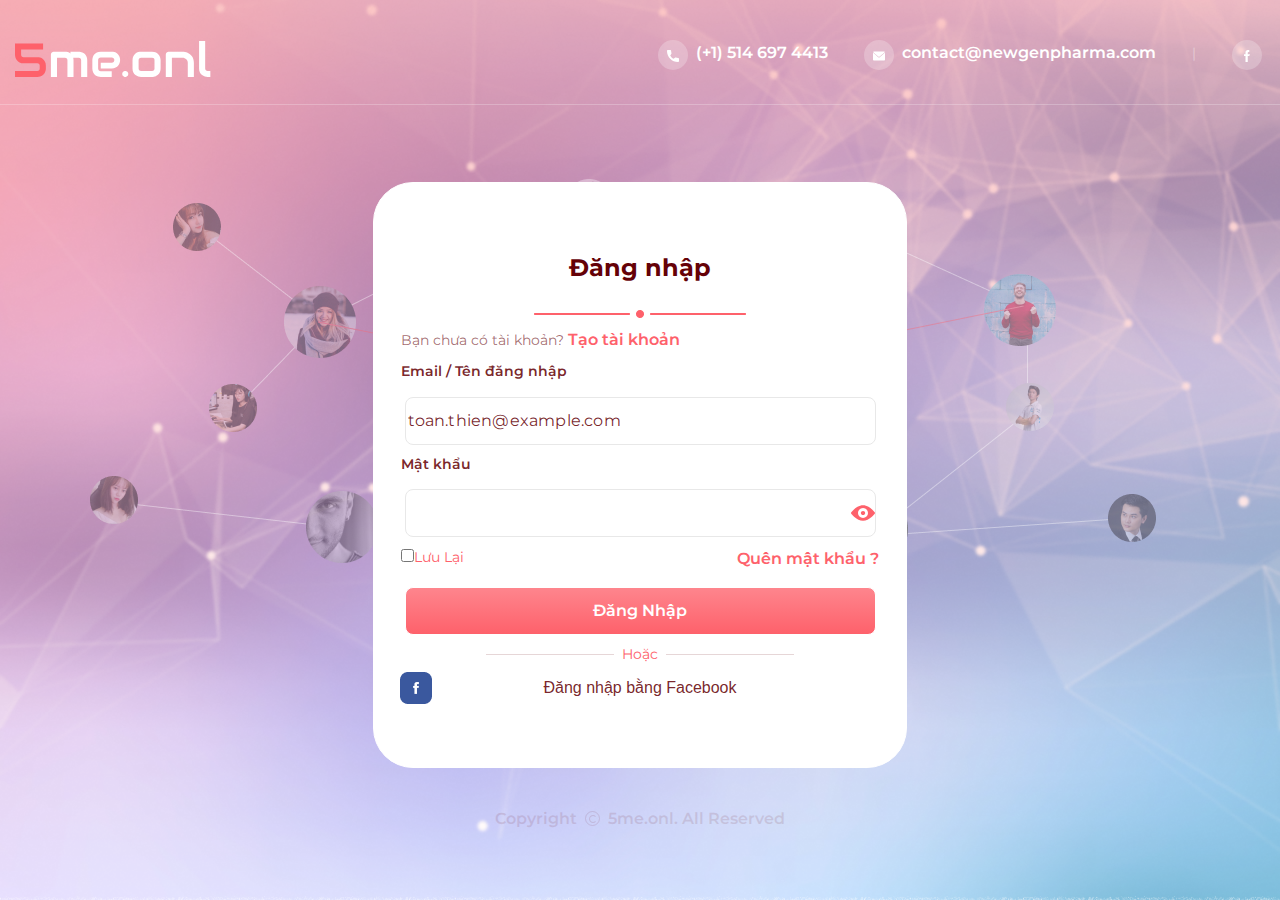
<file: login-register/login.html>
<!DOCTYPE html>
<html>
<head>
	<meta charset="utf-8">
	<meta name="viewport" content="width=device-width, initial-scale=1.0">	<title></title>
	<link rel="icon" href="../image/logo.svg">
	<link rel="stylesheet" href="../lib/bootstrap/css/bootstrap.min.css">
	<link rel="stylesheet" href="../lib/css/login.css">
</head>
<body>


	<div class="sc-banner">
		<div class="container">

						<!-- Logo -->
			<div class="row header">
				<div class="col-xl-6">
					<img src="../image/logo.svg">
				</div>

						<!-- Contact  -->
				<div class="col-xl-6 contact-us">
					<div class="contact">
						<a href="#"><img src="../image/phone.svg"></a>
					</div>
					<div class="text">
						<a id="phone" href="tel:(+1) 5146974413">(+1) 514 697 4413</a>
					</div>
					<div class="contact">
						<a href="#"><img src="../image/email.svg"></a>
					</div>
					<div class="text">
						<a id="mail" href="#">contact@newgenpharma.com</a>
					</div>
					<div class="text">
						<span style="color: rgba(255, 255, 255, 0.4); margin-right: 36px;">|</span>
					</div>
					<div class="contact">
						<a href="#"><img src="../image/facebook.svg"></a>
					</div>
				</div>
			</div>

			<div class="row center">
				<div id="center">
					<table cellspacing="1">
						<tr>
							<td><h2>Đăng nhập</h2></td>
						</tr>
						<tr>
							<td>
								<img src="../image/rectangle.png">
								<img src="../image/elip.png">
								<img src="../image/rectangle.png">
							</td>
						</tr>
						<tr>
							<td style="float: left;">
								<span style="color: rgba(101, 1, 7, 0.6);">Bạn chưa có tài khoản?</span>
								<a href="register.html" id="create" >Tạo tài khoản</a>
							</td>
						</tr>
						<tr>
							<td style="float: left;color: rgba(101, 1, 7, 0.87);font-weight: 600;">Email / Tên đăng nhập</td>
						</tr>
						<tr>
							<td>
								<input type="text" placeholder="toan.thien@example.com" class="login">
							</td>
						</tr>
						<tr>
							<td style="float: left;color: rgba(101, 1, 7, 0.87);font-weight: 600;">Mật khẩu</td>
						</tr>
						<tr>
							<td class="password">
								<input type="password" id="password" name="" class="login">
								<a href=""><img src="../image/eye.svg" id="eye"></a>
							</td>
						</tr>
						<tr>
							<td id="check">
								<div><input type="checkbox" name="">Lưu Lại</div>
									<a href="#"><font color="#FE616B">Quên mật khẩu ?</font></a>
							</td>
						</tr>
						<tr>
							<td><button style= "cursor:pointer;outline: none;" onclick="window.location.href='#'">Đăng Nhập</button></td>
						</tr>
						<tr>
							<td id="or">
								<img src="../image/rectangle1.png">
								<div style="margin: 0 8px;">Hoặc</div>
								<img src="../image/rectangle1.png">
							</td>
						</tr>
						<tr id="facebook">
							<td>
							<a href="#" style="color: rgba(101, 1, 7, 0.87);font-weight: 500;font-size: 16px;line-height: 24px;font-family: sans-serif;">Đăng nhập bằng Facebook</a>
							<a href="#"><img src="../image/facebook.png" id="face_book"></a>
							</td>
						</tr>
					</table>
				</div>
			</div>

			<div class="row footer">
				<div><a href="#">Copyright</a></div>
				<div id="c"><img src="../image/c.svg"></div>
				<div><a href="#">5me.onl. All Reserved</a></div>
			</div>
		</div>
	</div>
	<!-- end sc-banner -->

<script src=""></script>
<script src=""></script>	
</body>
</html>
</file>
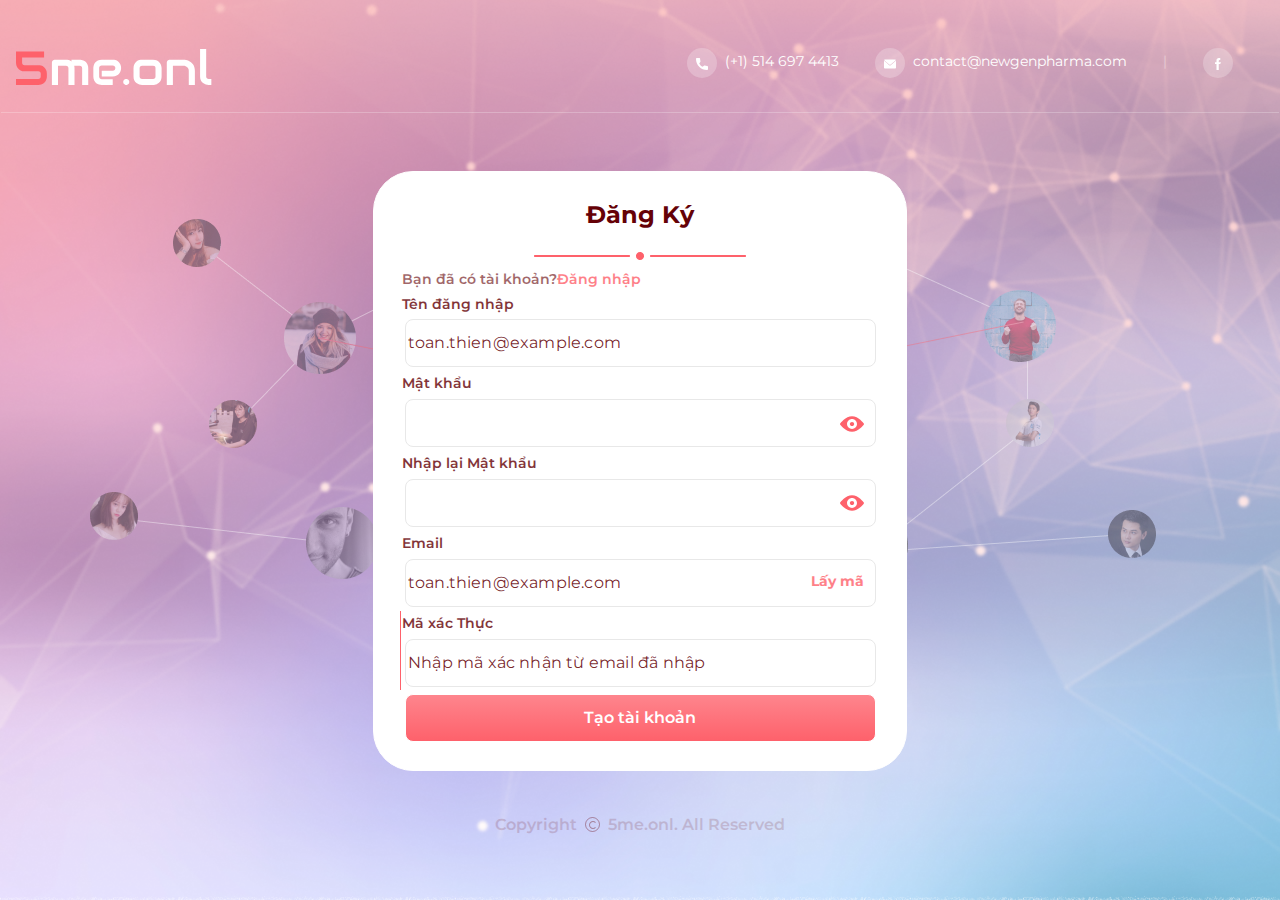
<file: login-register/register.html>
<!DOCTYPE html>
<html>
<head>
	<meta charset="utf-8">
	<meta name="viewport" content="width=device-width, initial-scale=1.0">	<title></title>
	<link rel="icon" href="../image/logo.svg">
	<link rel="stylesheet" href="../lib/bootstrap/css/bootstrap.min.css">
	<link rel="stylesheet" href="../lib/css/register.css">
</head>
<body>
	<div class="sc-navbar">
		<div class="container navbar">
			<div class="row header">
				<div class="col-xl-6">
					<img src="../image/logo.svg">
				</div>
				<div class="col-xl-6 contact-us">
					<div class="contact">
						<a href="#"><img src="../image/phone.svg"></a>
					</div>
					<div class="text">
						<a id="phone" href="tel:(+1) 5146974413">(+1) 514 697 4413</a>
					</div>
					<div class="contact">
						<a href="#"><img src="../image/email.svg"></a>
					</div>
					<div class="text">
						<a id="mail" href="#">contact@newgenpharma.com</a>
					</div>
					<div class="text">
						<div id="vertical_bar">|</div>
					</div>
					<div class="contact">
						<a href="#"><img src="../image/facebook.svg"></a>
					</div>
				</div>
			</div>
		</div>
	</div>
			<!-- end sc-navbar -->

	<div class="sc-layout">
		<div class="container layout">
			<div class="center">
				<table>
					<form>
						<tr>
							<th>
								<h2>Đăng Ký</h2>
							</th>
						</tr>
						<tr>
							<th>
								<img src="../image/rectangle.png">
								<img src="../image/elip.png">
								<img src="../image/rectangle.png">
							</th>
						</tr>
						<tr>
							<th>
								<font color="#650107" style="opacity: 0.6">
									<span>Bạn đã có tài khoản?</span>
								</font>
								<font color="#FE616B">
									<a href="login.html">Đăng nhập</a>
								</font>
							</th>
						</tr>
						<tr>
							<th>
								<font color="#650107">Tên đăng nhập</font>
							</th>
						</tr>
						<tr>
							<th>
								<input type="text" placeholder="toan.thien@example.com" class="login">
							</th>
						</tr>
						<tr>
							<th>
								<font color="#650107">Mật khẩu</font>
							</th>
						</tr>
						<tr>
							<th class="password1">
								<input type="password" id="password" name="" class="login">
								<a href=""><img src="../image/eye.svg" id="eye1"></a>
							</th>
						</tr>
						<tr>
							<th><font color="#650107">Nhập lại Mật khẩu</font></th>
						</tr>
						<tr>
							<th class="password2">
								<input type="password" id="password" name="" class="login">
								<a href=""><img src="../image/eye.svg" id="eye2"></a>
							</th>
						</tr>
						<tr>
							<th><font color="#650107">Email</font></th>
						</tr>
						<tr>
							<th id="pass">
								<input type="email" placeholder="toan.thien@example.com" name="" class="login">
								<font color="#FE616B">
									<a  style="font-weight: bold;" href="#" id="get_code">Lấy mã</a>
								</font>
							</th>
						</tr>
						<tr>
							<th class="code_validation">
								<font color="#650107">Mã xác Thực</font>
							</th>
						</tr>
						<tr>
							<th class="code_validation">
								<input type="text" name=""class="login" placeholder="Nhập mã xác nhận từ email đã nhập">
							</th>
						</tr>
						<tr>
							<th>
								<button style= "cursor:pointer;outline: none;" onclick="window.location.href='#'">
									Tạo tài khoản
								</button>
							</th>
						</tr>
					</form>
				</table>
			</div>
		</div>
	</div>
			<!-- end sc-layout -->


	<div class="sc-footer">
		<div class="container footer">
			<div><a href="#" style="opacity: 0.2;"><font color="#650107">Copyright</font></a></div>
			<div id="c"><img src="../image/c.svg"></div>
			<div><a href="#" style="opacity: 0.2;"><font color="#650107">5me.onl. All Reserved</font></a></div>
		</div>
	</div>
			<!-- end sc-footer -->

<script src=""></script>
<script src=""></script>	
</body>
</html>
</file>
<file: lib/css/login.css>
@import url('https://fonts.googleapis.com/css2?family=Montserrat:ital,wght@0,100;0,200;0,300;0,400;0,500;0,600;0,700;0,800;0,900;1,100;1,200;1,300;1,400;1,500;1,600;1,700;1,800;1,900&display=swap');						/*Reset Style*/
					/*Reset css*/
*{
	box-sizing: border-box;
	-webkit-box-sizing: border-box;
}
body{
	font-family: Montserrat;
	margin: 0;
	padding: 0;
	color: #FE616B;
	font-size: 14px;
	line-height: 20px;
	background: url('../../image/background.png') no-repeat;
	background-size: cover;
	height: 100vh;
	max-width: 1920px;
}
.container{
	max-width: 1440px;
}
a{
	color: rgba(101, 1, 7, 0.38);
	font-size: 16px;
	line-height: 24px;
	font-weight: 600;
}
*:focus {
    outline: none;
} 
input:focus{
	border-color: lightpink;
    box-shadow: 0 0 10px lightpink;
}
					/*style*/
			/*Menu*/
.header{
	padding-top: 40px;
	border-bottom: 1px solid rgba(255, 255, 255, 0.24);
	height: 105px;
	margin-bottom: 50px;
}
.contact{
	background: rgba(255, 255, 255, 0.24);
	border-radius: 100%;
	width: 30px;
	height: 30px;
	display: flex;
	justify-content: center;
	align-items: center;
}
.contact-us{
	display: flex;
	justify-content: center;
}
.text{
	display: flex;
	justify-content: center;
	align-items: center;
	height: 26px;
}
#phone{
	margin: 0px 36px 0px 8px;
	color: #FFF;
}
#mail{
	margin: 0px 36px 0px 8px;
	color: #FFF;
}
				/*Center*/
.center{
	margin: 0 auto;
	max-width: 1100px;
	height: 640px;
	background: url('../../image/people.png') no-repeat;
	display: flex;
	justify-content: center;
	align-items: center;
}
#center{
	width: 534px;
	border: 1px solid #fff;
	border-radius: 40px;
	height: 586px;
	background: #fff;
	display: flex;
	justify-content: center;
	align-items: center;
}
table{
	width: 480px;
	height: 460px;
	text-align: center;
}
h2{
	color: #650107;
	font-weight: bold;
	font-size: 24px;
	line-height: 32px;
}
#create{
	color: #FE616B;
}
.login{
	width: 471px;
	height: 48px;
	border: 1px solid #E8E8E8;
	border-radius: 8px;
	color: #650107DE;
}
::placeholder {
  	color: #650107DE;
 	font-size: 16px;
	line-height: 24px;
	letter-spacing: 0.012em;
}
.password{
	position: relative;
}
#password{
	font-size: 50px;
}
#eye{
	position: absolute;
	right: 5px;
	top: 20px;
}
#check{
	display: flex;
	justify-content: space-between;
}
button{
	width: 471px;
	height: 48px;
	color: white;
	font-style: normal;
	font-weight: 600;
	font-size: 16px;
	line-height: 24px;
	background: linear-gradient(180deg, #FE858D 0%, #FE616B 100%);
	border-radius: 8px;
	border: 1px solid white;
}
#or{
	display: flex;
	justify-content: center;
	align-items: center;
}
#facebook{
	position: relative;
}
#face_book{
	position: absolute;
	top: 0;
	left: 0;
}
			/*Footer*/
.footer{
	height: 47px;
	display: flex;
	justify-content: center;
	align-items: center;
	opacity: 0.3;
}
#c{
	width: 15px;
	height: 15px;
	display: flex;
	justify-content: center;
	align-items: center;
	border-radius: 100%;
	border: 1px solid rgba(101, 1, 7, 0.38);
	margin: 0 8px;
}
</file>
<file: lib/css/register.css>
@import url('https://fonts.googleapis.com/css2?family=Montserrat:ital,wght@0,100;0,200;0,300;0,400;0,500;0,600;0,700;0,800;0,900;1,100;1,200;1,300;1,400;1,500;1,600;1,700;1,800;1,900&display=swap');						/*Reset Style*/
					/*Reset css*/
body {
	background: url('../../image/background.png') no-repeat;
	background-size: cover;
	height: 100vh;
	margin: 0;
	padding: 0;
	font-family: Montserrat;
	font-size: 14px;
	line-height: 20px;
}
*{
	box-sizing: border-box;
	-webkit-box-sizing: border-box;
}
.container{
	max-width: 1440px;
}
a{
	color: #FE616B;
}
*:focus {
    outline: none;
} 
input:focus{
	border-color: lightpink;
    box-shadow: 0 0 10px lightpink;
}
				/*Style*/
		/*Navbar*/
.header{
	width: 1440px;
	padding-top: 40px;
	border-bottom: 1px solid rgba(255, 255, 255, 0.24);
	height: 105px;
	margin-bottom: 50px;
}
.contact{
	background: rgba(255, 255, 255, 0.24);
	border-radius: 100%;
	width: 30px;
	height: 30px;
	display: flex;
	justify-content: center;
	align-items: center;
}
.contact-us{
	display: flex;
	justify-content: center;
}
.text{
	display: flex;
	justify-content: center;
	align-items: center;
	height: 26px;
}
#phone{
	margin: 0px 36px 0px 8px;
	color: #FFF;
}
#mail{
	margin: 0px 36px 0px 8px;
	color: #FFF;
}
#vertical_bar{
	color: rgba(255, 255, 255, 0.4);
	margin-right: 36px;
}
			/*Center*/
.layout{
	margin: 0 auto;
	max-width: 1100px;
	height: 600px;
	background: url('../../image/people.png') no-repeat;
	display: flex;
	justify-content: center;
	align-items: center;
}
.center{
	width: 534px;
	border: 1px solid #fff;
	border-radius: 40px;
	height: 600px;
	background: #fff;
	display: flex;
	justify-content: center;
	align-items: center;
}
table{
	width: 480px;
	height: 550px;
	text-align: center;
}
h2{
	color: #650107;
	font-style: normal;
	font-weight: bold;
	font-size: 24px;
	line-height: 32px;
}
font{
	font-weight: 600;
	float: left;
	opacity: 0.8;
}
.login{
	width: 471px;
	height: 48px;
	border: 1px solid #E8E8E8;
	border-radius: 8px;
	color: #650107DE;
}
::placeholder {
  	color: #650107DE;
 	font-style: normal;
	font-weight: normal;
	font-size: 16px;
	line-height: 24px;
	letter-spacing: 0.012em;
}
.code_validation{
	border-left: 1px solid #FE616B;

}
button{
	width: 471px;
	height: 48px;
	color: white;
	font-style: normal;
	font-weight: 600;
	font-size: 16px;
	line-height: 24px;
	background: linear-gradient(180deg, #FE858D 0%, #FE616B 100%);
	border-radius: 8px;
	border: 1px solid white;
}
#password{
	font-size: 50px;
}
#pass{
	position: relative;
}
#get_code{
	position: absolute;
	top: 16px;
	right: 16px;
}
.password1{
	position: relative;
}
#eye1{
	position: absolute;
	top: 16px;
	right: 16px;
}
.password2{
	position: relative;
}
#eye2{
	position: absolute;
	top: 16px;
	right: 16px;
}
			/*Footer*/
.footer{
	margin-top: 30px;
	height: 47px;
	display: flex;
	justify-content: center;
	align-items: center;
	font-size: 16px;
    line-height: 24px;
}
#c{
	width: 15px;
	height: 15px;
	display: flex;
	justify-content: center;
	align-items: center;
	border-radius: 100%;
	border: 1px solid rgba(101, 1, 7, 0.38);
	margin: 0 8px;
}
</file>
